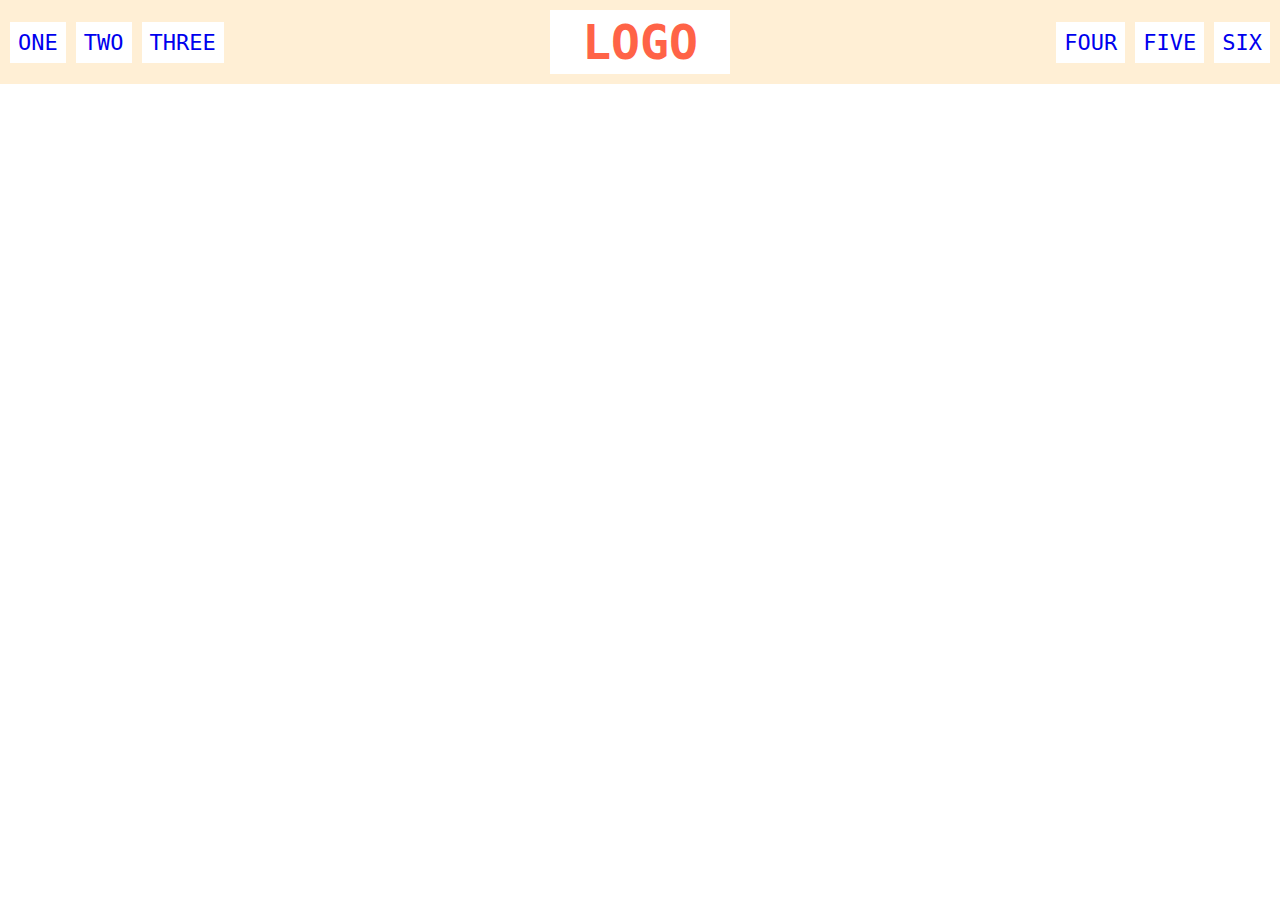
<file: flex/02-flex-header/index.html>
<!DOCTYPE html>
<html lang="en">

<head>
  <meta charset="UTF-8">
  <meta http-equiv="X-UA-Compatible" content="IE=edge">
  <meta name="viewport" content="width=device-width, initial-scale=1.0">
  <title>Flex Header</title>
  <link rel="stylesheet" href="style.css">
</head>

<body>
  <div class="header">
    <div class="left-links">
      <ul>
        <li><a href="#">ONE</a></li>
        <li><a href="#">TWO</a></li>
        <li><a href="#">THREE</a></li>
      </ul>
    </div>
    <div class="logo">LOGO</div>
    <div class="right-links">
      <ul>
        <li><a href="#">FOUR</a></li>
        <li><a href="#">FIVE</a></li>
        <li><a href="#">SIX</a></li>
      </ul>
    </div>
  </div>
</body>

</html>
</file>
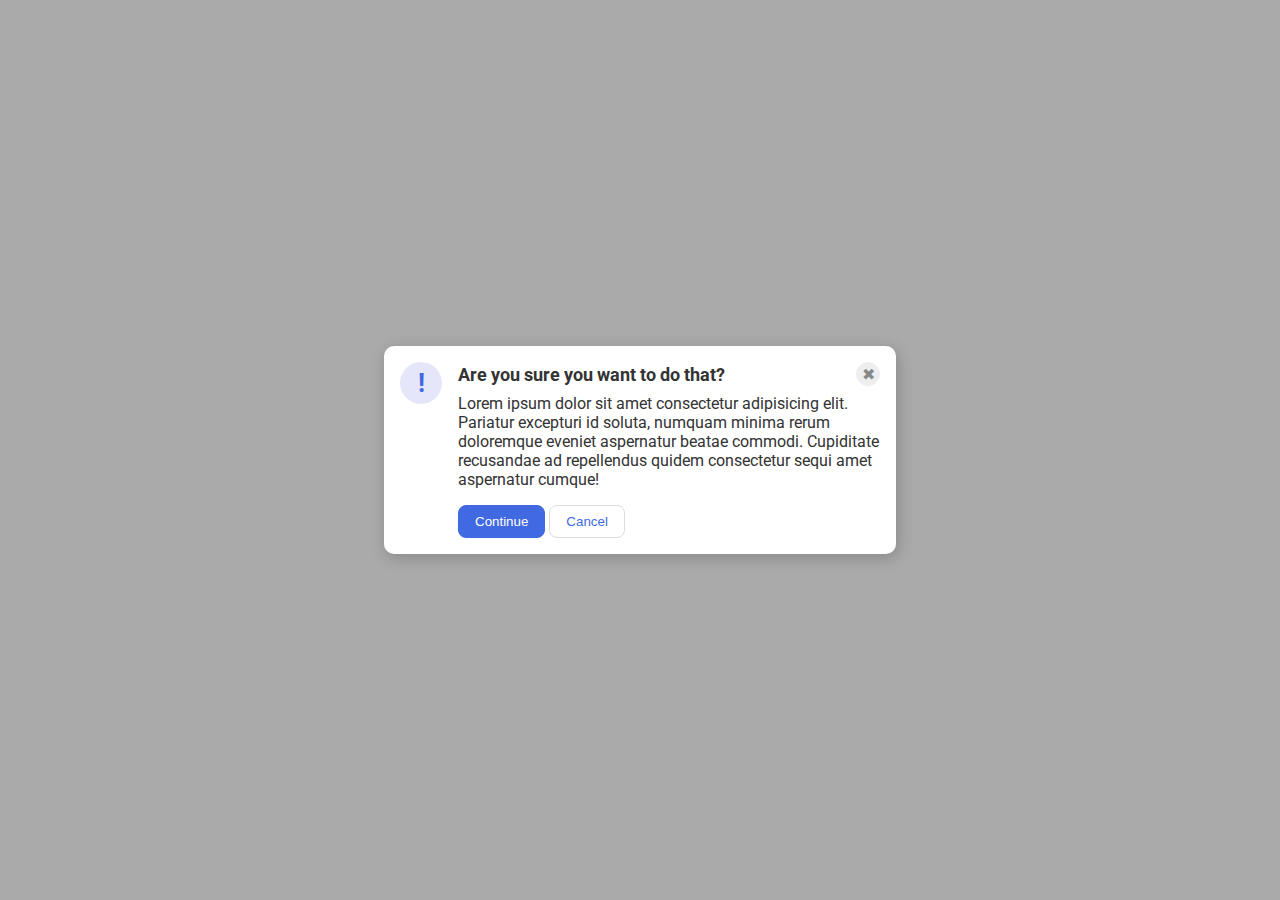
<file: flex/05-flex-modal/index.html>
<!DOCTYPE html>
<html lang="en">

<head>
  <meta charset="UTF-8">
  <meta http-equiv="X-UA-Compatible" content="IE=edge">
  <meta name="viewport" content="width=device-width, initial-scale=1.0">
  <link rel="stylesheet" href="style.css">
  <title>Modal</title>
</head>

<body>
  <div class="modal">
    <div class="icon">!</div>
    <div class="container">
      <div class="header">Are you sure you want to do that?
        <button class="close-button">✖</button>
      </div>
      <div class="text">Lorem ipsum dolor sit amet consectetur adipisicing elit. Pariatur excepturi id soluta, numquam
        minima rerum doloremque eveniet aspernatur beatae commodi. Cupiditate recusandae ad repellendus quidem
        consectetur sequi amet aspernatur cumque!</div>
      <button class="continue">Continue</button>
      <button class="cancel">Cancel</button>
    </div>
  </div>
</body>

</html>
</file>
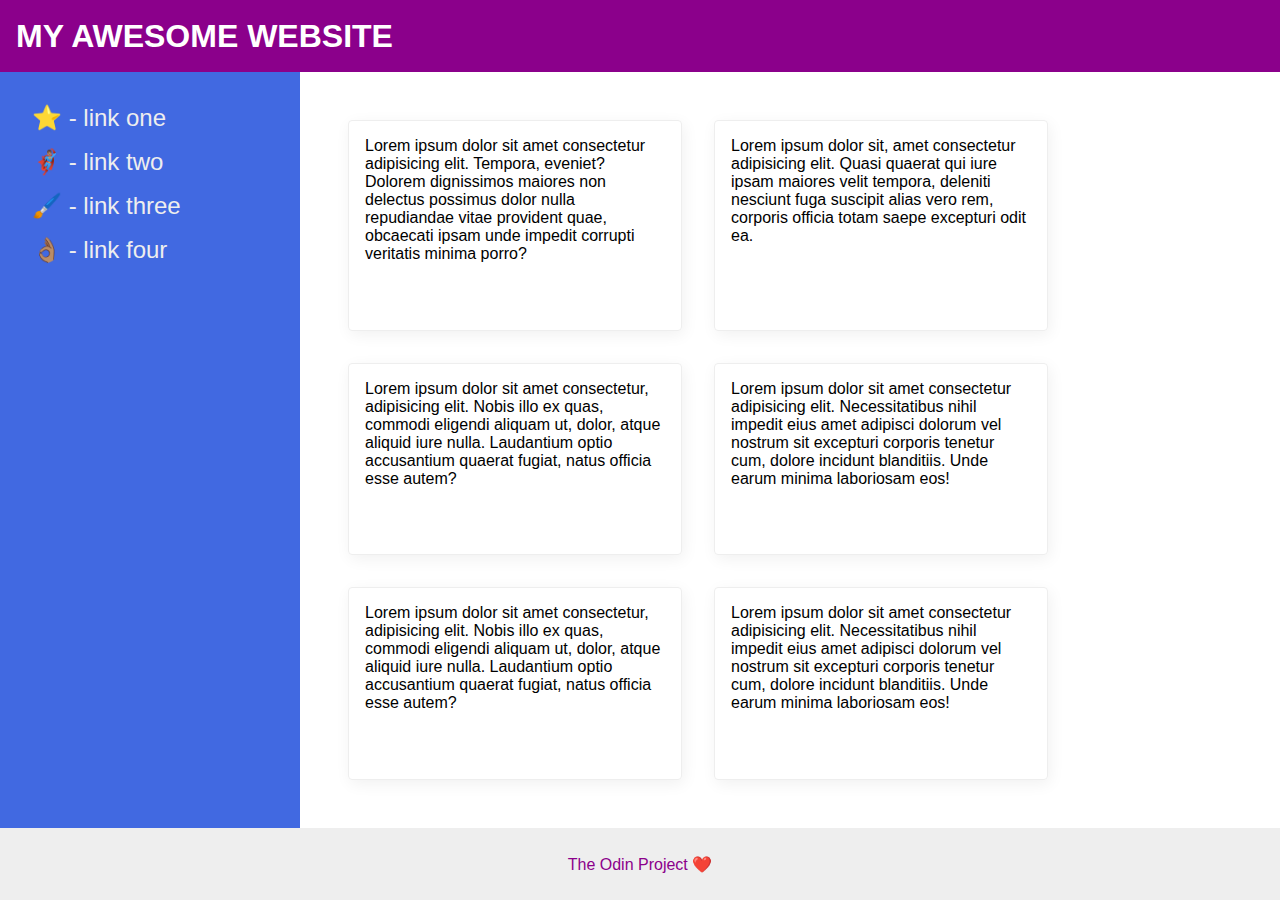
<file: flex/07-flex-layout-2/index.html>
<!DOCTYPE html>
<html lang="en">
  <head>
    <meta charset="UTF-8">
    <meta http-equiv="X-UA-Compatible" content="IE=edge">
    <meta name="viewport" content="width=device-width, initial-scale=1.0">
    <title>The Holy Grail</title>
    <link rel="stylesheet" href="style.css">
  </head>
  <body>
    <div class="header">
      MY AWESOME WEBSITE
    </div>
    <div class="body">
      <div class="sidebar">
        <ul>
          <li><a href="#">⭐ - link one</a></li>
          <li><a href="#">🦸🏽‍♂️ - link two</a></li>
          <li><a href="#">🖌️ - link three</a></li>
          <li><a href="#">👌🏽 - link four</a></li>
        </ul>
      </div>
      <div class="container">
        <div class="card">Lorem ipsum dolor sit amet consectetur adipisicing elit. Tempora, eveniet? Dolorem dignissimos maiores non delectus possimus dolor nulla repudiandae vitae provident quae, obcaecati ipsam unde impedit corrupti veritatis minima porro?</div>
        <div class="card">Lorem ipsum dolor sit, amet consectetur adipisicing elit. Quasi quaerat qui iure ipsam maiores velit tempora, deleniti nesciunt fuga suscipit alias vero rem, corporis officia totam saepe excepturi odit ea.</div>
        <div class="card">Lorem ipsum dolor sit amet consectetur, adipisicing elit. Nobis illo ex quas, commodi eligendi aliquam ut, dolor, atque aliquid iure nulla. Laudantium optio accusantium quaerat fugiat, natus officia esse autem?</div>
        <div class="card">Lorem ipsum dolor sit amet consectetur adipisicing elit. Necessitatibus nihil impedit eius amet adipisci dolorum vel nostrum sit excepturi corporis tenetur cum, dolore incidunt blanditiis. Unde earum minima laboriosam eos!</div>
        <div class="card">Lorem ipsum dolor sit amet consectetur, adipisicing elit. Nobis illo ex quas, commodi eligendi aliquam ut, dolor, atque aliquid iure nulla. Laudantium optio accusantium quaerat fugiat, natus officia esse autem?</div>
        <div class="card">Lorem ipsum dolor sit amet consectetur adipisicing elit. Necessitatibus nihil impedit eius amet adipisci dolorum vel nostrum sit excepturi corporis tenetur cum, dolore incidunt blanditiis. Unde earum minima laboriosam eos!</div>
      </div>
    </div>
    <div class="footer">
      The Odin Project ❤️
    </div>
  </body>
</html>
</file>
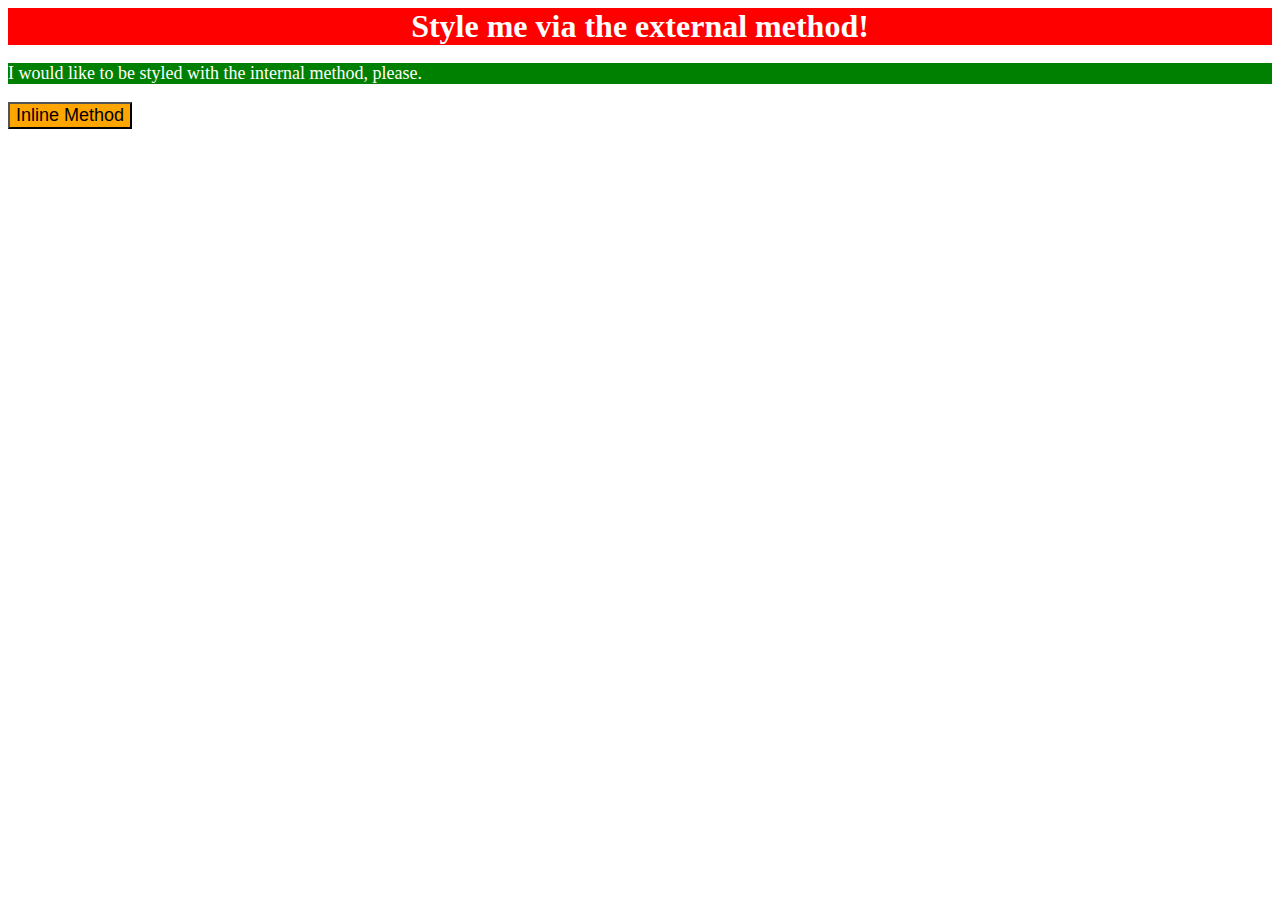
<file: foundations/01-css-methods/index.html>
<!DOCTYPE html>
<html lang="en">

<head>
  <meta charset="UTF-8">
  <meta http-equiv="X-UA-Compatible" content="IE=edge">
  <meta name="viewport" content="width=device-width, initial-scale=1.0">
  <title>Methods for Adding CSS</title>
  <link rel="stylesheet" href="style.css">
  <style>
    p {
      background-color: green;
      color: white;
      font-size: 18px;
    }
  </style>
</head>

<body>
  <div>Style me via the external method!</div>
  <p>I would like to be styled with the internal method, please.</p>
  <button style="background-color: orange; font-size: 18px;">Inline Method</button>
</body>

</html>
</file>
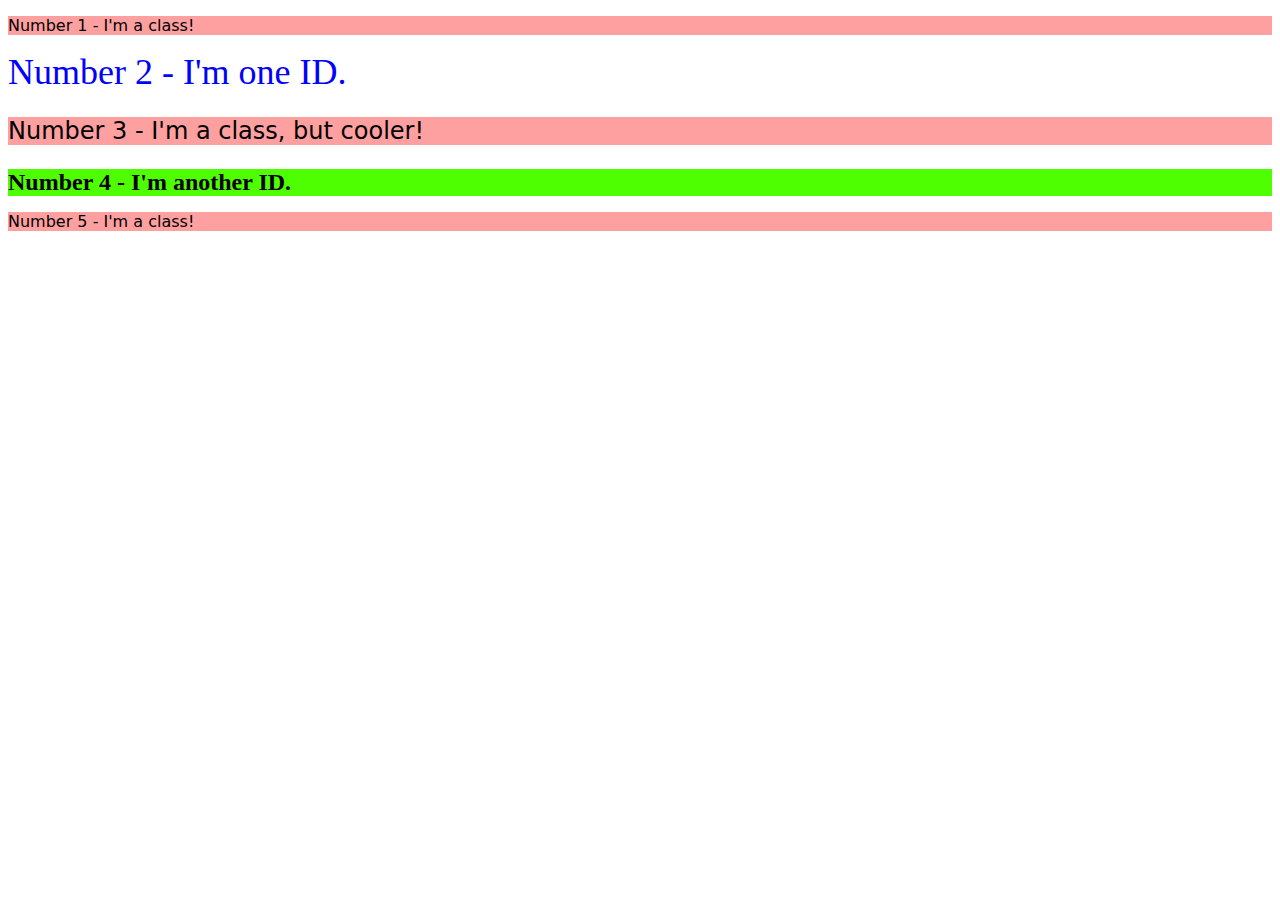
<file: foundations/02-class-id-selectors/index.html>
<!DOCTYPE html>
<html lang="en">

<head>
  <meta charset="UTF-8">
  <meta http-equiv="X-UA-Compatible" content="IE=edge">
  <meta name="viewport" content="width=device-width, initial-scale=1.0">
  <title>Class and ID Selectors</title>
  <link rel="stylesheet" href="style.css">
</head>

<body>
  <p class="a">Number 1 - I'm a class!</p>
  <div id="z">Number 2 - I'm one ID.</div>
  <p class="a b">Number 3 - I'm a class, but cooler!</p>
  <div id="y">Number 4 - I'm another ID.</div>
  <p class="a">Number 5 - I'm a class!</p>
</body>

</html>
</file>
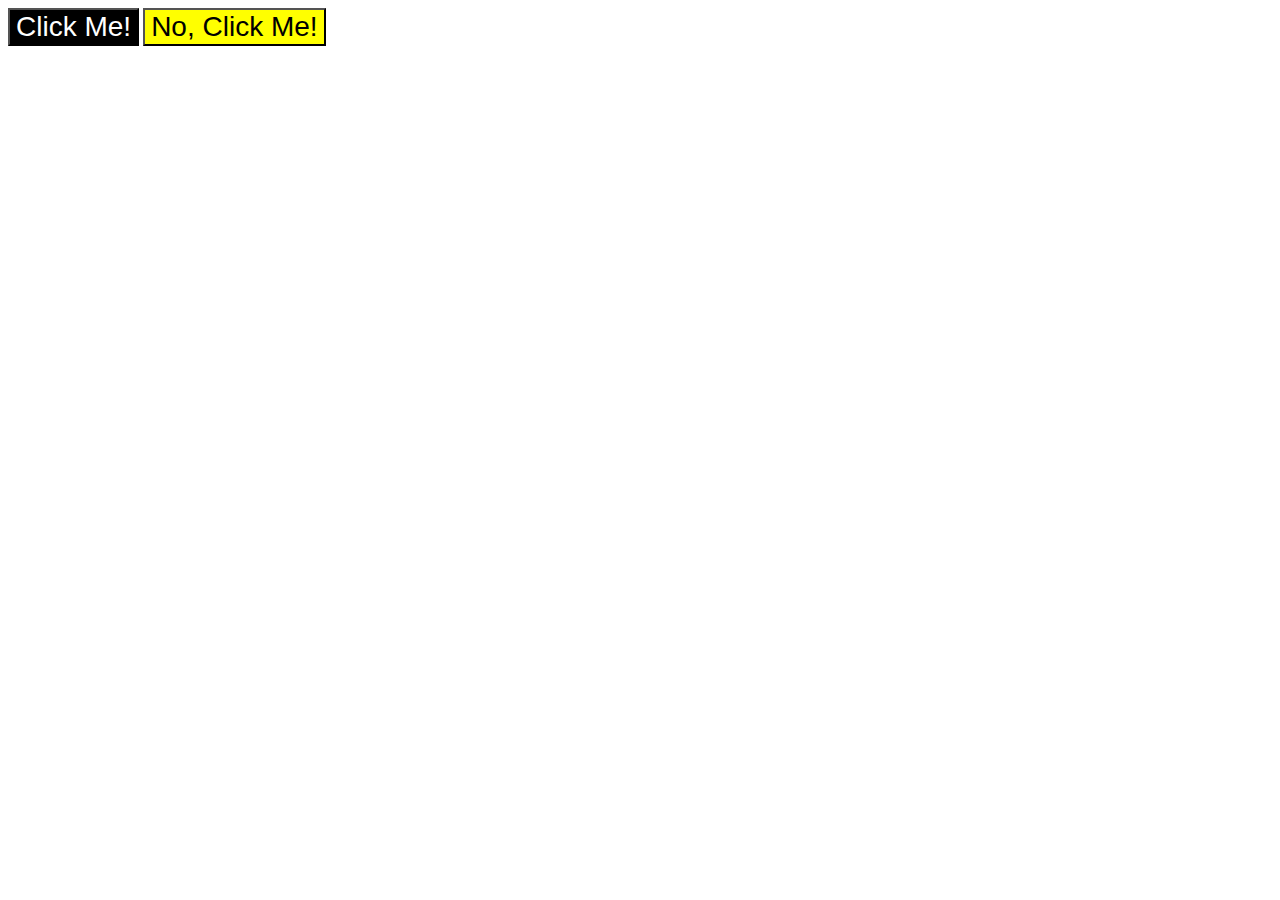
<file: foundations/03-grouping-selectors/index.html>
<!DOCTYPE html>
<html lang="en">
  <head>
    <meta charset="UTF-8">
    <meta http-equiv="X-UA-Compatible" content="IE=edge">
    <meta name="viewport" content="width=device-width, initial-scale=1.0">
    <title>Grouping Selectors</title>
    <link rel="stylesheet" href="style.css">
  </head>
  <body>
    <button class="button-one">Click Me!</button>
    <button class="button-two">No, Click Me!</button>
  </body>
</html>
</file>
<file: flex/02-flex-header/style.css>
* {
  margin: 0;
  padding: 0;
}

.header  {
  font-family: monospace;
  background: papayawhip;
  padding: 10px;
  display: flex;
  align-items: center;
  justify-content: space-between;
}

.logo {
  font-size: 48px;
  font-weight: 900;
  color: tomato;
  background: white;
  padding: 4px 32px;
}

ul {
  /* this removes the dots on the list items*/
  list-style-type: none;
  gap: 10px;
  display: flex;
}

a {
  font-size: 22px;
  background: white;
  padding: 8px;
  /* this removes the line under the links */
  text-decoration: none;
}
</file>
<file: flex/05-flex-modal/style.css>
@import url('https://fonts.googleapis.com/css2?family=Roboto:wght@400;700&display=swap');

html, body {
  height: 100%;
}

body {
  font-family: Roboto, sans-serif;
  margin: 0;
  background: #aaa;
  color: #333;
  /* I'll give you this one for free lol */
  display: flex;
  align-items: center;
  justify-content: center;
}

.modal {
  background: white;
  width: 480px;
  border-radius: 10px;
  box-shadow: 2px 4px 16px rgba(0,0,0,.2);
  display: flex;
  gap: 16px;
  padding: 16px;
}

.header {
  display: flex;
  align-items: center;
  justify-content: space-between;
  font-size: 18px;
  font-weight: 700;
  margin-bottom: 8px;
}

.text {
  margin-bottom: 16px;
}

.icon {
  color: royalblue;
  font-size: 26px;
  font-weight: 700;
  background: lavender;
  width: 42px;
  height: 42px;
  border-radius: 50%;
  display: flex;
  align-items: center;
  justify-content: center;
  flex-shrink: 0;
}

.close-button {
  background: #eee;
  border-radius: 50%;
  color: #888;
  font-weight: 400;
  font-size: 16px;
  height: 24px;
  width: 24px;
  display: flex;
  align-items: center;
  justify-content: center;
  border: 1px solid #eee;
  padding: 0;
}

button {
  cursor: pointer;
  padding: 8px 16px;
  border-radius: 8px;
}

button.continue {
  background: royalblue;
  border: 1px solid royalblue;
  color: white;
}

button.cancel {
  background: white;
  border: 1px solid #ddd;
  color: royalblue;
}
</file>
<file: flex/07-flex-layout-2/style.css>
body {
  font-family: -apple-system, BlinkMacSystemFont, 'Segoe UI', Roboto, Oxygen, Ubuntu, Cantarell, 'Open Sans', 'Helvetica Neue', sans-serif;
  margin: 0;
  min-height: 100vh;
  display: flex;
  flex-direction: column;
}

.header {
  height: 72px;
  background: darkmagenta;
  color: white;
  font-size: 32px;
  font-weight: 900;
  display: flex;
  align-items: center;
  padding: 0 16px;
}

.footer {
  height: 72px;
  background: #eee;
  color: darkmagenta;
  display: flex;
  justify-content: center;
  align-items: center;
}

.sidebar {
  width: 300px;
  background: royalblue;
  box-sizing: border-box;
  flex-shrink: 0;
  padding: 16px;
}

.container {
  display: flex;
  flex-wrap: wrap;
  padding: 32px;

}

.body {
  display: flex;
  flex: 1;
}

.card {
  display: flex;
  flex-wrap: wrap;
  border: 1px solid #eee;
  box-shadow: 2px 4px 16px rgba(0,0,0,.06);
  border-radius: 4px;
  width: 300px;
  margin: 16px;
  padding: 16px;
}

a {
  text-decoration: none;
  color: #eee;
  font-size: 24px;
}

ul {
  list-style: none;
  margin: 0;
  padding: 0;
}

li {
  margin: 16px;
}
</file>
<file: foundations/01-css-methods/style.css>
div {
    background-color: red;
    color: white;
    font-size: 32px;
    text-align: center;
    font-weight: bold;
}
</file>
<file: foundations/02-class-id-selectors/style.css>
.a {
    background-color: #FFA0A0;
    font-family: "Verdana", "DejaVu Sans", sans-serif;
}

.a.b {
    font-size: 24px;
}

#z {
    color: #0000ff;
    font-size: 36px;
}

#y {
    background-color: #4DFF00;
    font-size: 24px;
    font-weight: bold;
}
</file>
<file: foundations/03-grouping-selectors/style.css>
.button-one,
.button-two {
    font-family: Helvetica, 'Times New Roman', sans-serif;
    font-size: 28px;
}

.button-one {
    background-color: black;
    color: white;
}

.button-two {
    background-color: rgb(255, 255, 0);
}
</file>
